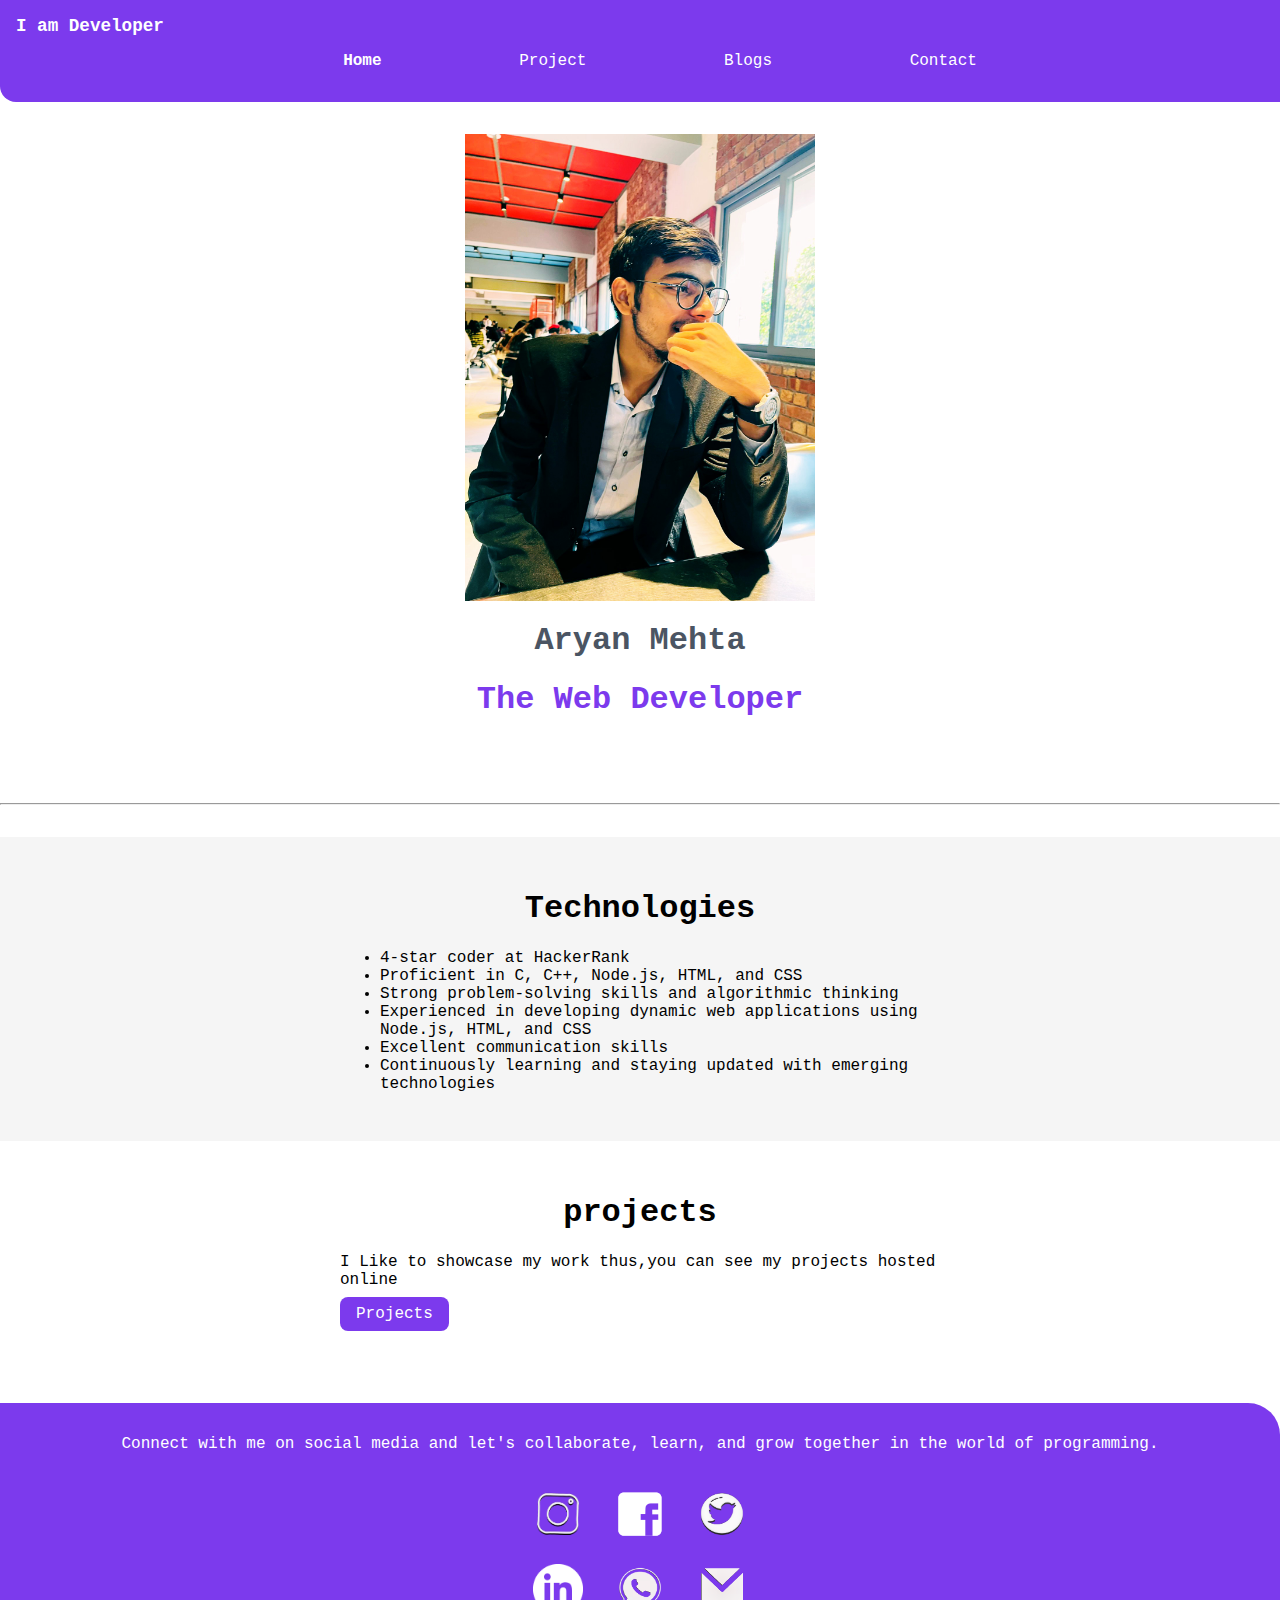
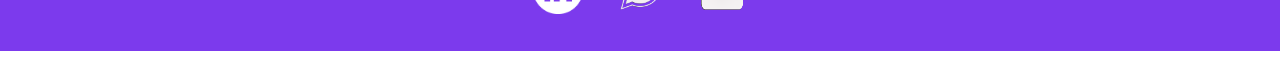
<file: index.html>
<!DOCTYPE html>
<html lang="en">
<head>
    <meta charset="UTF-8">
    <meta http-equiv="X-UA-Compatible" content="IE=edge">
    <meta name="viewport" content="width=device-width, initial-scale=1.0">
    <title>Aryan-Mehta-First-website</title>
    <link href="style.css" rel="stylesheet"/>
    <link rel="apple-touch-icon" sizes="180x180" href="/apple-touch-icon.png">
<link rel="icon" type="image/png" sizes="32x32" href="/favicon-32x32.png">
<link rel="icon" type="image/png" sizes="16x16" href="/favicon-16x16.png">
<link rel="manifest" href="/site.webmanifest">
<link rel="mask-icon" href="/safari-pinned-tab.svg" color="#5bbad5">
<meta name="msapplication-TileColor" content="#da532c">
<meta name="theme-color" content="#ffffff">

<meta http-equiv="Content-Security-Policy" content="default-src 'self';">
<meta name="csrf-token" content="{{ csrf_token() }}">

</head>
<body>
    <nav class="Navigation">
        <div class="nav-Brand"><strong>I am Developer</strong> </div>
        <ul class="Non-bullets nav-pills">
            <li class="list-inline">
                <a class="Links link-active" href="/" rel="noopener">Home</a>
            </li>
            <li class="list-inline">
                <a class="Links " href="/project.html" rel="noopener">Project</a>
            </li>
            <li class="list-inline">
                <a class="Links" href="/blogs.html" rel="noopener">Blogs</a>
            <li class="list-inline">
                <a class="Links" href="tel:+919813473415" rel="noopener">Contact</a>

            </li>
        </ul>
    </nav>
    <header class="Header">
        <img class="Header-img" src="images/Aryanmehta.JPG" />
        <h1 class="Header-text">Aryan Mehta</h1>
        <h1 class="Highlight">The Web Developer</h1>
    </header>
    <hr>

    <Section class="Section Off-White">
        <div class="container-center">
            <h1>Technologies</h1>
            <ul>
                <li>4-star coder at HackerRank</li>
                <li>Proficient in C, C++, Node.js, HTML, and CSS</li>
                <li>Strong problem-solving skills and algorithmic thinking</li>
                <li>Experienced in developing dynamic web applications using Node.js, HTML, and CSS</li>
                <li>Excellent communication skills</li>
                <li>Continuously learning and staying updated with emerging technologies</li>

            </ul>
        </div>

    </Section>

    <section class="Section">
        <div class="container-center">
            <h1>projects</h1>
            <p>I Like to showcase my work thus,you can see my projects hosted online</p>
            <a class="Primary-link" href="https://github.com/aaryanmehta2307?tab=repositories" rel="noopener">Projects</a>
        </div>

    </section>
    
    <footer class="Footer">
        <div class="Footer-text">Connect with me on social media and let's collaborate, learn, and grow together in the world of programming.</div>
      
        <div class="logo-container">
          <div class="logo-row">
            <a href="https://instagram.com/aaryan8153?igshid=MzNlNGNkZWQ4Mg==" class="logo-link" rel="noopener">
              <img id="Instagram" src="images/transparent_ints.png" alt="Instagram">
            </a>
            <a href="https://m.facebook.com/aaryan.mehta.5099" class="logo-link"rel="noopener">
                       <img id="Facebook" src="images/facebook.png" alt="Facebook">
            </a>
            <a href="https://twitter.com/AaryanM2311" class="logo-link" rel="noopener">
              <img id="Twitter" src="images/twitter.png" alt="Twitter">
            </a>
          </div>
          <div class="logo-row">
            <a href="https://www.linkedin.com/in/aryan-mehta-958692257" class="logo-link" rel="noopener">
              <img id="LinkedIn" src="images/linkedin.png" alt="LinkedIn">
            </a>
            <a href="https://wa.me/919813473415" class="logo-link" rel="noopener">
              <img id="GitHub" src="images/transparentwhatsapp.png" alt="whatsapp">
            </a>
            <a href="https://mail.google.com/mail/u/0/?view=cm&fs=1&to=aaryanmehta619@gmail.com" rel="noopener" class="logo-link">
              <img id="YouTube" src="images/gmail.png" alt="Gmail" >
            </a>
          </div>
        </div>
      </footer>
      

</body>
</html>
</file>
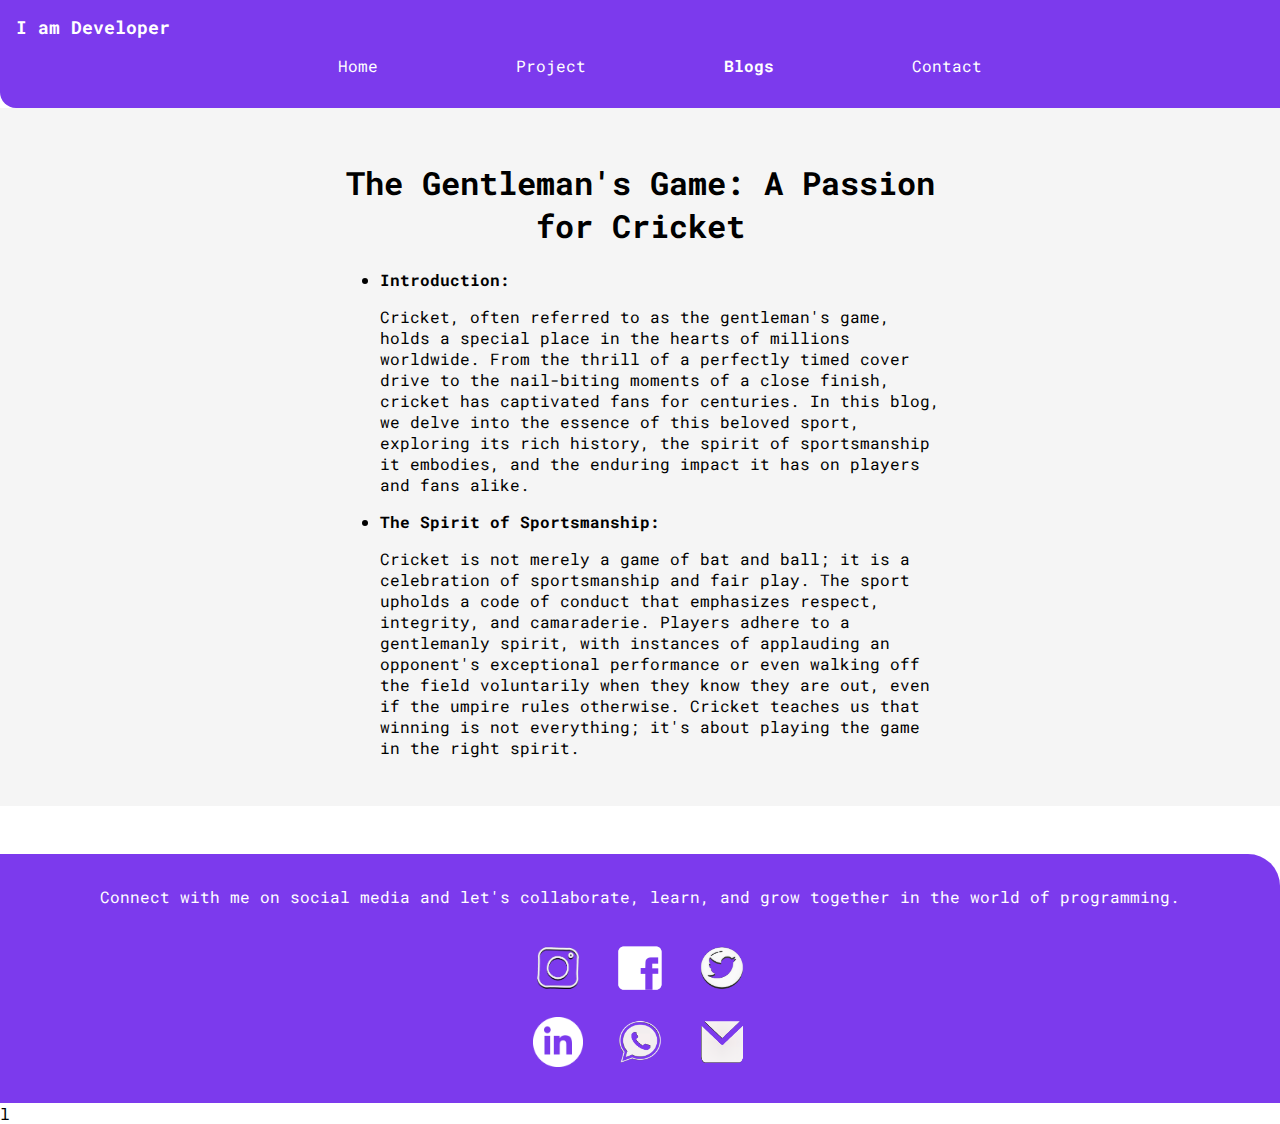
<file: blogs.html>
<!DOCTYPE html>
<html lang="en">
<head>
    <meta charset="UTF-8">
    <meta http-equiv="X-UA-Compatible" content="IE=edge">
    <meta name="viewport" content="width=device-width, initial-scale=1.0">
    <title>Project|Aryan-Mehta</title>
    <link href="style.css" rel="stylesheet"/>
    <link rel="apple-touch-icon" sizes="180x180" href="/apple-touch-icon.png">
<link rel="icon" type="image/png" sizes="32x32" href="/favicon-32x32.png">
<link rel="icon" type="image/png" sizes="16x16" href="/favicon-16x16.png">
<link rel="manifest" href="/site.webmanifest">
<link rel="mask-icon" href="/safari-pinned-tab.svg" color="#5bbad5">
<meta name="msapplication-TileColor" content="#da532c">
<meta name="theme-color" content="#ffffff">
</head>
<body>
    
    <nav class="Navigation">
        <div class="nav-Brand"><strong>I am Developer</strong> </div>
        <ul class="Non-bullets nav-pills">
            <li class="list-inline">
                <a class="Links " href="/">Home</a>
            </li>
            <li class="list-inline">
                <a class="Links " href="/project.html">Project</a>
            </li>
            <li class="list-inline">
                <a class="Links link-active" href="/blogs.html">Blogs</a>
            <li class="list-inline">
                <a class="Links" href="tel:+919813473415">Contact</a>

            </li>
        </ul>
    </nav>

    <Section class="Section Off-White">
        <div class="container-center">
            <h1>The Gentleman's Game: A Passion for Cricket</h1>
            <ul>
                <li><strong>Introduction:</strong></li>
                <p>Cricket, often referred to as the gentleman's game, holds a special place in the hearts of millions worldwide. From the thrill of a perfectly timed cover drive to the nail-biting moments of a close finish, cricket has captivated fans for centuries. In this blog, we delve into the essence of this beloved sport, exploring its rich history, the spirit of sportsmanship it embodies, and the enduring impact it has on players and fans alike.</p>
                
                <li><strong>The Spirit of Sportsmanship:</strong></li>
                <p>Cricket is not merely a game of bat and ball; it is a celebration of sportsmanship and fair play. The sport upholds a code of conduct that emphasizes respect, integrity, and camaraderie. Players adhere to a gentlemanly spirit, with instances of applauding an opponent's exceptional performance or even walking off the field voluntarily when they know they are out, even if the umpire rules otherwise. Cricket teaches us that winning is not everything; it's about playing the game in the right spirit.</p>

            </ul>
        </div>

    </Section>
    <footer class="Footer">
        <div class="Footer-text">Connect with me on social media and let's collaborate, learn, and grow together in the world of programming.</div>
      
        <div class="logo-container">
          <div class="logo-row">
            <a href="https://instagram.com/aaryan8153?igshid=MzNlNGNkZWQ4Mg==" class="logo-link">
              <img id="Instagram" src="images/transparent_ints.png" alt="Instagram">
            </a>
            <a href="https://m.facebook.com/aaryan.mehta.5099" class="logo-link">
              <img id="Facebook" src="images/facebook.png" alt="Facebook">
            </a>
            <a href="https://twitter.com/AaryanM2311" class="logo-link">
              <img id="Twitter" src="images/twitter.png" alt="Twitter">
            </a>
          </div>
          <div class="logo-row">
            <a href="https://www.linkedin.com/in/aryan-mehta-958692257" class="logo-link">
              <img id="LinkedIn" src="images/linkedin.png" alt="LinkedIn">
            </a>
            <a href="https://wa.me/919813473415" class="logo-link">
              <img id="GitHub" src="images/transparentwhatsapp.png" alt="whatsapp">
            </a>
            <a href="https://mail.google.com/mail/u/0/?view=cm&fs=1&to=aaryanmehta619@gmail.com" class="logo-link">
              <img id="YouTube" src="images/gmail.png" alt="Gmail">
            </a>
          </div>
        </div>
      </footer>
      
</body>
</html>l
</file>
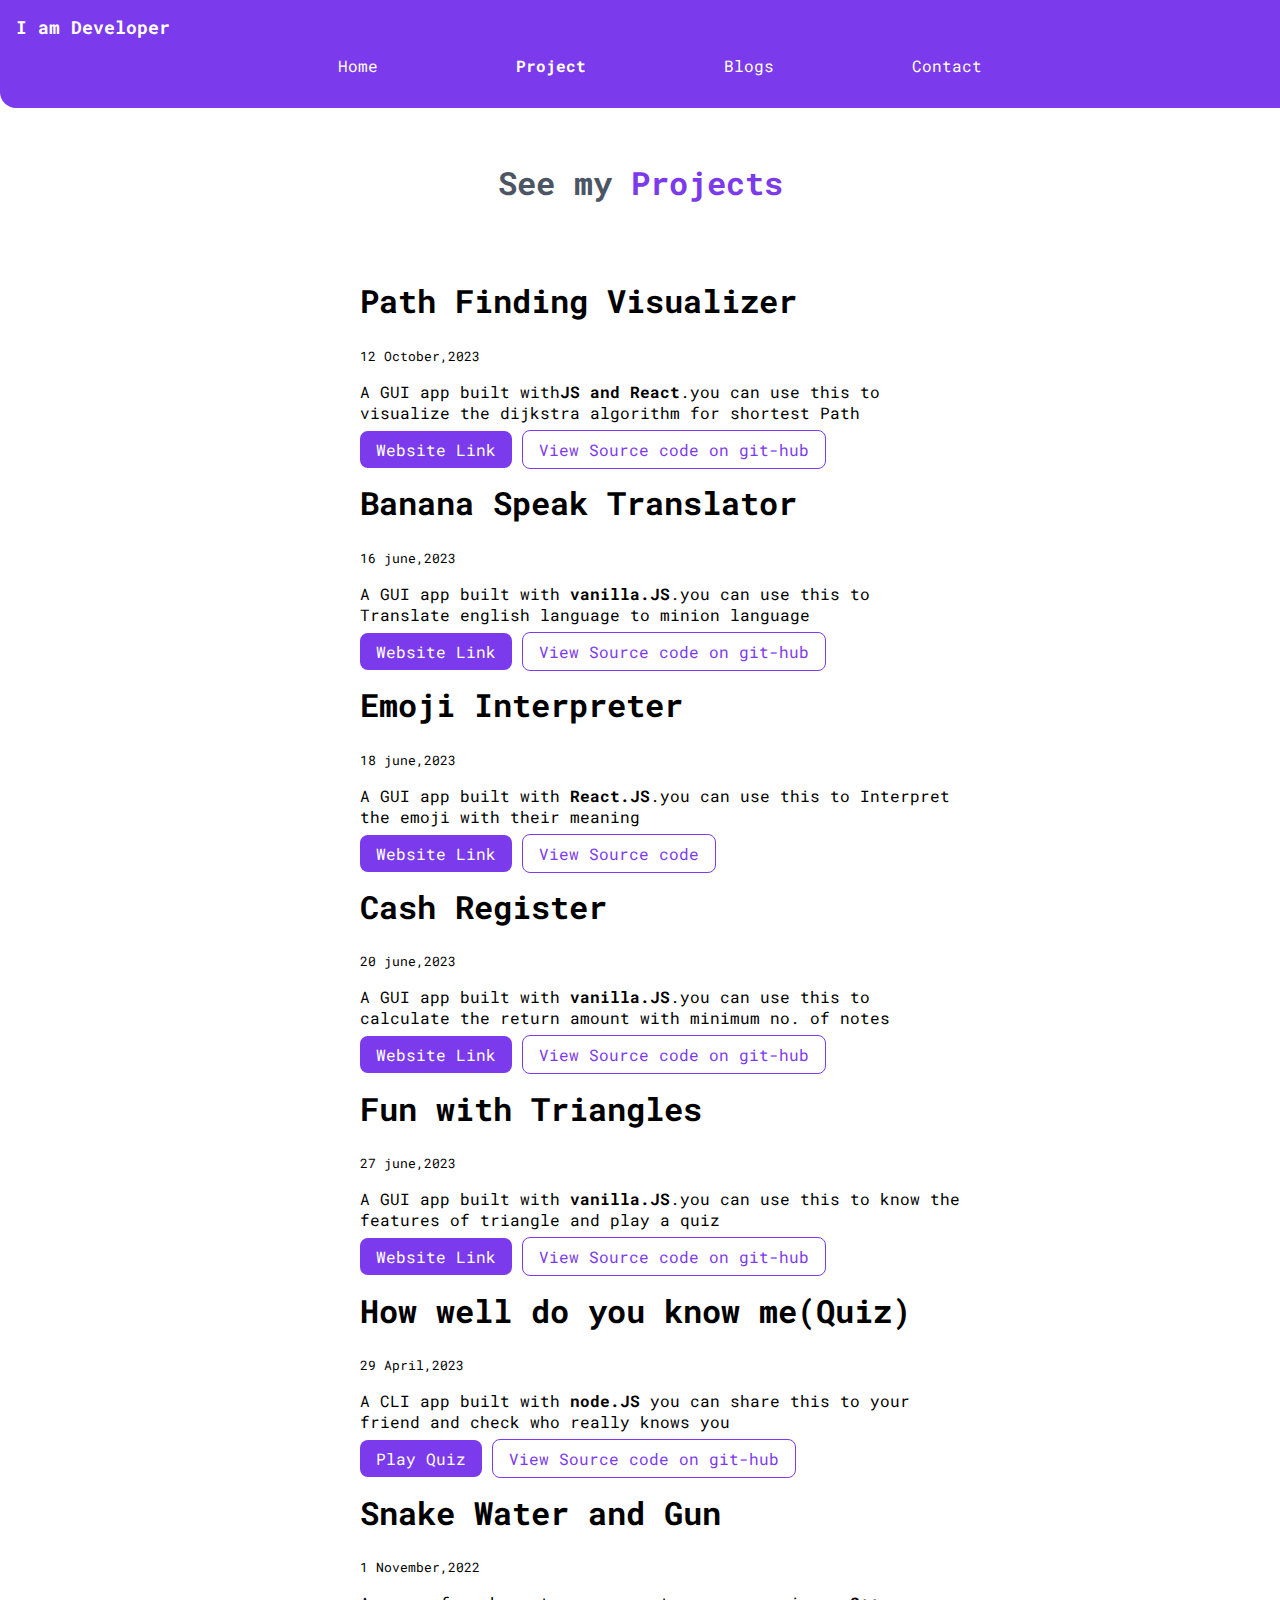
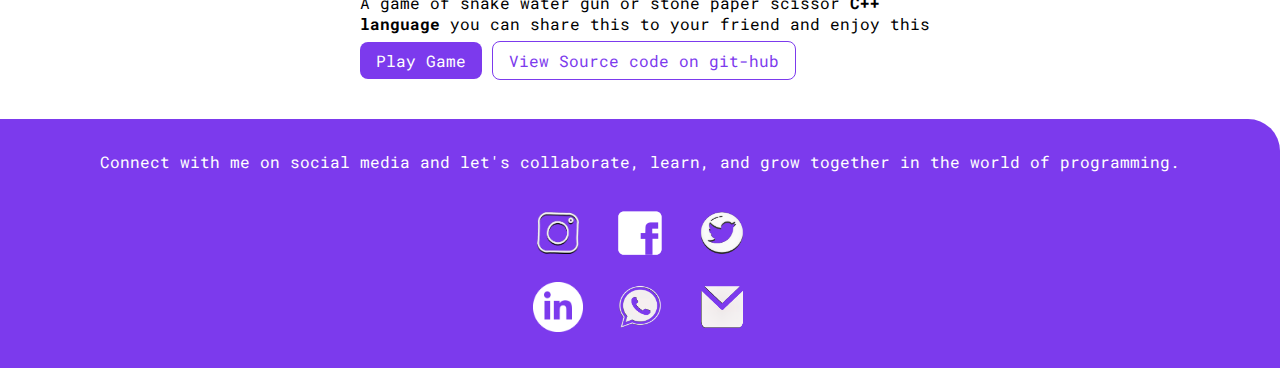
<file: project.html>
<!DOCTYPE html>
<html lang="en">

<head>
  <meta charset="UTF-8">
  <meta http-equiv="X-UA-Compatible" content="IE=edge">
  <meta name="viewport" content="width=device-width, initial-scale=1.0">
  <title>Project|Aryan-Mehta</title>
  <link href="style.css" rel="stylesheet" />
  <link rel="apple-touch-icon" sizes="180x180" href="/apple-touch-icon.png">
  <link rel="icon" type="image/png" sizes="32x32" href="/favicon-32x32.png">
  <link rel="icon" type="image/png" sizes="16x16" href="/favicon-16x16.png">
  <link rel="manifest" href="/site.webmanifest">
  <link rel="mask-icon" href="/safari-pinned-tab.svg" color="#5bbad5">
  <meta name="msapplication-TileColor" content="#da532c">
  <meta name="theme-color" content="#ffffff">
</head>

<body>

  <nav class="Navigation">
    <div class="nav-Brand"><strong>I am Developer</strong> </div>
    <ul class="Non-bullets nav-pills">
      <li class="list-inline">
        <a class="Links " href="/">Home</a>
      </li>
      <li class="list-inline">
        <a class="Links link-active" href="/project.html">Project</a>
      </li>
      <li class="list-inline">
        <a class="Links" href="/blogs.html">Blogs</a>
      <li class="list-inline">
        <a class="Links" href="tel:+919813473415">Contact</a>

      </li>
    </ul>
  </nav>

  <header class="Header">
    <h1 class="Header-text">See my<span class="Highlight"> Projects</span></h1>

  </header>
  <ul class="Non-bullets">
    <li>
      <div class="container container-center">
                <h1>Path Finding Visualizer</h1>
        <small>12 October,2023</small>
        <p>A GUI app built with<strong>JS and React</strong>.you can use this to visualize the dijkstra algorithm for shortest Path</p>
        <a class="Primary-link" href="https://map-navigator-dsa-project-cu.netlify.app/">Website Link</a>
        <a class="Secondary-link"
          href="https://github.com/aaryanmehta2307/Map-Navigator-Project-Aryan-Mehta">View Source code on git-hub</a>

          <h1>Banana Speak Translator</h1>
          <small>16 june,2023</small>
          <p>A GUI app built with<strong> vanilla.JS</strong>.you can use this to Translate english language to minion
            language</p>
          <a class="Primary-link" href="https://banana-speak-aryan-mehta.netlify.app/">Website Link</a>
          <a class="Secondary-link"
            href="https://github.com/aaryanmehta2307/Banana-talk-minions-language-translator">View Source code on
            git-hub</a>

            <h1>Emoji Interpreter</h1>
            <small>18 june,2023</small>
            <p>A GUI app built with<strong> React.JS</strong>.you can use this to Interpret the emoji with their meaning</p>
            <a class="Primary-link" href="https://6pwqn3.csb.app/">Website Link</a>
            <a class="Secondary-link"
              href="https://codesandbox.io/s/app-is-ready-forked-5cghhf">View Source code</a>
              
              <h1>Cash Register</h1>
              <small>20 june,2023</small>
              <p>A GUI app built with<strong> vanilla.JS</strong>.you can use this to calculate the return amount with minimum no. of notes</p>
              <a class="Primary-link" href="https://main--cash-register-aryan-mehta.netlify.app/">Website Link</a>
              <a class="Secondary-link"
                href="https://github.com/aaryanmehta2307/cash-register-counter-using-vanilla.JS-neog-camp">View Source code on git-hub</a>              
              <h1>Fun with Triangles</h1>
              <small>27 june,2023</small>
              <p>A GUI app built with<strong> vanilla.JS</strong>.you can use this to know the features of triangle and play a quiz</p>
              <a class="Primary-link" href="https://fun-with-triangles-aryan-mehta.netlify.app/">Website Link</a>
              <a class="Secondary-link"
                href="https://github.com/aaryanmehta2307/Fun-With-Triangles-by-Aryan-Mehta-neog.camp">View Source code on git-hub</a>


        <h1>How well do you know me(Quiz)</h1>
        <small>29 April,2023</small>
        <p>A CLI app built with<strong> node.JS</strong> you can share this to your friend and check who really
          knows you</p>
        <a class="Primary-link" href="https://replit.com/@AaryanMehta7/Quiz">Play Quiz</a>
        <a class="Secondary-link" href="https://github.com/aaryanmehta2307/How-well-do-you-know-me-My-Quiz">View Source
          code on git-hub</a>
          
        <h1>Snake Water and Gun</h1>
        <small>1 November,2022</small>
        <p>A game of snake water gun or stone paper scissor<strong> C++ language</strong> you can share this to your
          friend and enjoy this</p>
        <a class="Primary-link" href="https://replit.com/@AaryanMehta7/Snake-Water-and-Gun">Play Game</a>
        <a class="Secondary-link" href="https://github.com/aaryanmehta2307/Snake-Water-Gun-Game">View Source code on
          git-hub</a>


              </div>
        </div>

    </li>

  </ul>

  <footer class="Footer">
    <div class="Footer-text">Connect with me on social media and let's collaborate, learn, and grow together in the
      world of programming.</div>

    <div class="logo-container">
      <div class="logo-row">
        <a href="https://instagram.com/aaryan8153?igshid=MzNlNGNkZWQ4Mg==" class="logo-link">
          <img id="Instagram" src="images/transparent_ints.png" alt="Instagram">
        </a>
        <a href="https://m.facebook.com/aaryan.mehta.5099" class="logo-link">
          <img id="Facebook" src="images/facebook.png" alt="Facebook">
        </a>
        <a href="https://twitter.com/AaryanM2311" class="logo-link">
          <img id="Twitter" src="images/twitter.png" alt="Twitter">
        </a>
      </div>
      <div class="logo-row">
        <a href="https://www.linkedin.com/in/aryan-mehta-958692257" class="logo-link">
          <img id="LinkedIn" src="images/linkedin.png" alt="LinkedIn">
        </a>
        <a href="https://wa.me/919813473415" class="logo-link">
          <img id="GitHub" src="images/transparentwhatsapp.png" alt="whatsapp">
        </a>
        <a href="https://mail.google.com/mail/u/0/?view=cm&fs=1&to=aaryanmehta619@gmail.com" class="logo-link">
          <img id="YouTube" src="images/gmail.png" alt="Gmail">
        </a>
      </div>
    </div>
  </footer>

</body>

</html>
</file>
<file: style.css>
@import url('https://fonts.googleapis.com/css2?family=Roboto+Mono:wght@400;700&display=swap');

:root {
  --primary-color: #7c3aed;
  --Grey-color: #4b5563;
  --Off-white: #f5f5f5;
}

body {
  font-family: 'Roboto Mono', monospace;
  margin: 0;
}

.container {
  padding: 0 1rem;
}

.container-center {
  max-width: 600px;
  margin: auto;
}

hr {
  margin: 2rem 0;
}

.Primary-link {
  text-decoration: none;
  padding: 0.5rem 1rem;
  background-color: var(--primary-color);
  color: white;
  border-radius: 0.5rem;
  cursor: pointer;
  transition: box-shadow 0.3sec ease-in-out;
  transition: transform 0.5s;
}

.Secondary-link {
  text-decoration: none;
  padding: 0.5rem 1rem;
  color: var(--primary-color);
  background-color: white;
  border-radius: 0.5rem;
  border: 1px solid var(--primary-color);
  transition: box-shadow 0.3sec ease-in-out;
  cursor: pointer;
  transition: transform 0.5s;
}

.Primary-link:hover {
    box-shadow: 0 0 10px var(--primary-color); /* Apply a box-shadow effect on hover */
     text-shadow: 0 0 10px var(--primary-color); 
     transform: scale(1.2);
}
.Primary-link:active {
    transform: scale(0.8);
    /* Add any additional styles you want when the button is clicked */
}

.Secondary-link:hover {
    box-shadow: 0 0 10px var(--primary-color); /* Apply a box-shadow effect on hover */
     text-shadow: 0 0 10px var(--primary-color); 
     transform: scale(1.2);
}
.Secondary-link:active {
    transform: scale(0.8);
    /* Add any additional styles you want when the button is clicked */
}

.Non-bullets {
  list-style: none;
}

.list-inline {
  display: inline; 
  padding: 0 0.5rem;
}

.Navigation {
  background-color: var(--primary-color);
  color: white;
  padding: 1rem;
  border-bottom-left-radius: 1rem;
}

.Navigation .nav-Brand {
  font-weight: bold;
  font-size: 1.1rem;
}

.Navigation .nav-pills {
  text-align: center;
}

.Navigation .Links {
  text-decoration: none;
  color: white;
}

.Navigation .list-inline {
  padding: 0 4rem;
}

.Navigation .link-active {
  font-weight: bold;
}

.Header {
  padding: 2rem;
}

.Header .Header-img {
  max-width: 350px;
  display: block;
  margin: auto;
}

.Header .Header-text {
  text-align: center;
  color: var(--Grey-color);
}

.Header .Highlight {
  color: var(--primary-color);
  text-align: center;
}

.Section {
  padding: 2rem;
}

.Section h1 {
  text-align: center;
}

.Off-White {
  background-color: var(--Off-white);
}

.Footer {
  background-color: var(--primary-color);
  padding: 2rem 1rem;
  border-top-right-radius: 2rem;
  color: white;
  text-align: center;
  margin-top: 3rem;
}

.Footer-text {
  margin-bottom: 1rem;
}

.logo-container {
  display: flex;
  flex-direction: column;
  align-items: center;
}

.logo-row {
  display: flex;
  justify-content: center;
}

.logo-link {
  margin: 0 1rem;
  margin-top: 20px;
}

.logo-link img {
  width: 50px;
  height: 50px;
  cursor: pointer;
  transition: transform 0.5s;
}

.logo-link img:hover {
  transform: scale(1.2);
}
</file>
